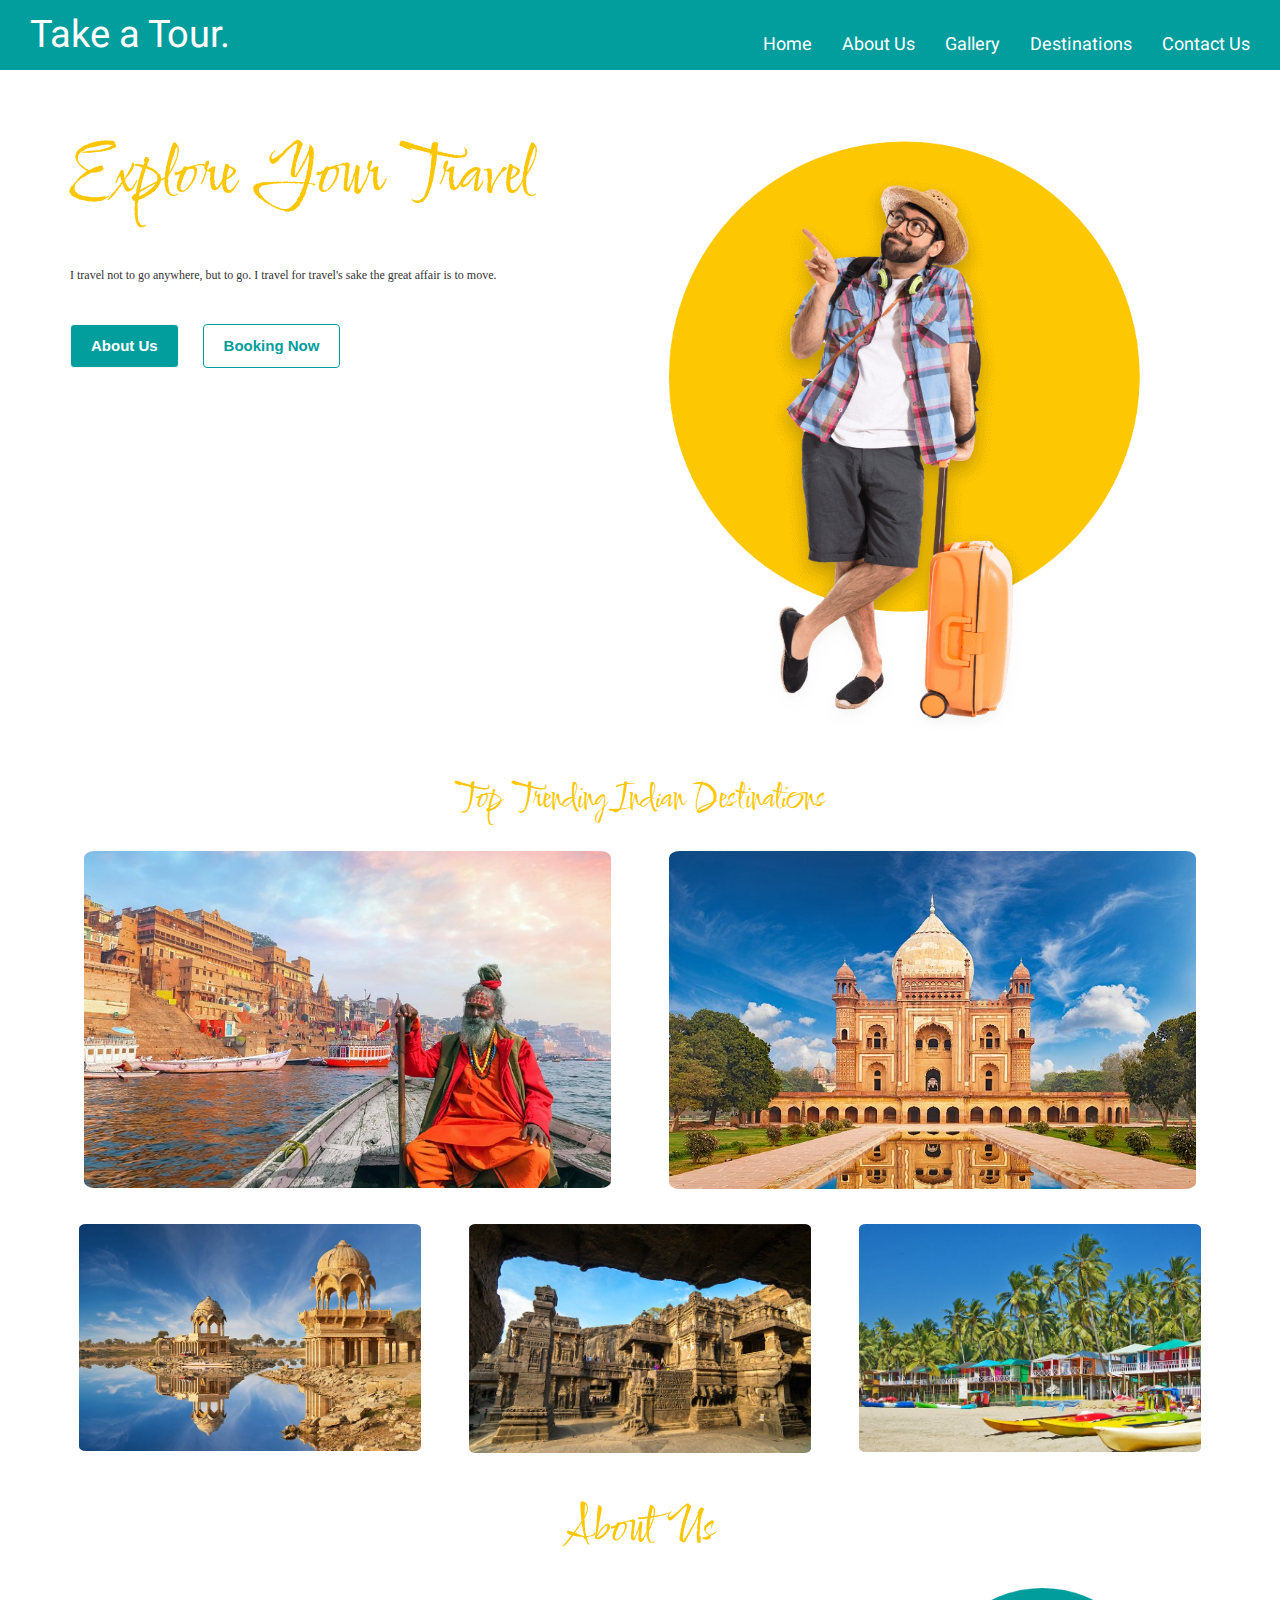
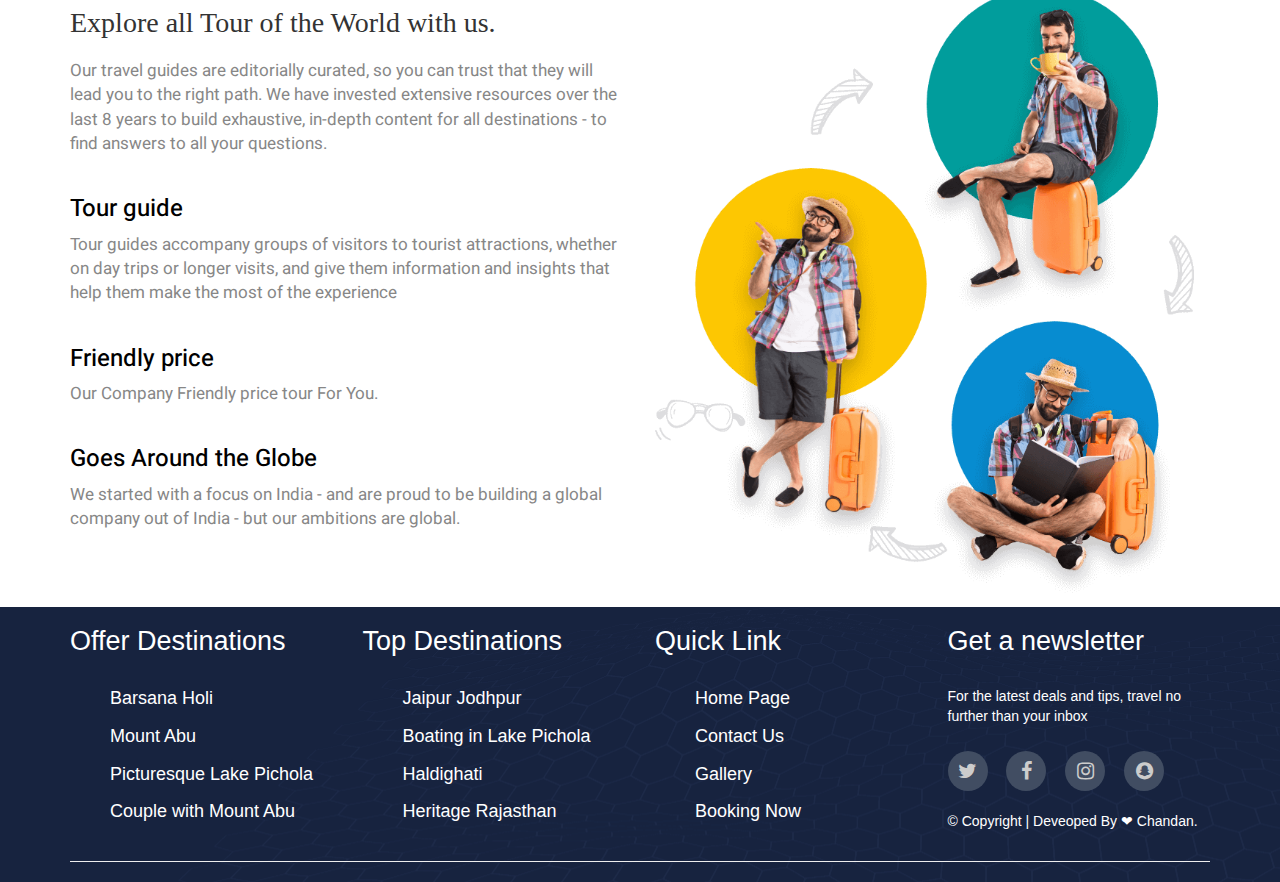
<file: index.html>
<!DOCTYPE html>
<html lang="en">
<head>
    <meta charset="UTF-8">
    <meta http-equiv="X-UA-Compatible" content="IE=edge">
    <meta name="viewport" content="width=device-width, initial-scale=1.0">
    <title> Take a Tour. </title>
    <link rel="icon" type="image/x-icon" href="img/icon.png">
    <link rel="stylesheet" href="css/style.css" rel="stylesheet">
    <link rel="stylesheet" href="css/bootstrap.min.css" rel="stylesheet">
    <link href="https://fonts.googleapis.com/css2?family=Abril+Fatface&family=Comforter+Brush&family=Heebo:wght@400;500;600;700&display=swap" rel="stylesheet">
    <link rel="stylesheet" href="https://cdnjs.cloudflare.com/ajax/libs/font-awesome/4.7.0/css/font-awesome.css">
</head>
<body>
<!-- navigation Start -->

    <div class="big-wrapper">
        <div class="container-fluid">
            
            <nav class="navbar navbar-default"  id="my-navigation">
                <div class="navbar-header">
                    <button type="button" class="navbar-toggle" data-toggle="collapse" data-target="#mynavbar">
                        <span class="icon-bar"></span>
                        <span class="icon-bar"></span>
                        <span class="icon-bar"></span>
                    </button>
                    <a href="index.html" class="navbar-brand logo"> Take a Tour. </a>
                </div>

                <div class="collapse navbar-collapse" id="mynavbar">
                    <ul class="nav navbar-nav navbar-right">
                        <li>  <a href="index.html"> Home </a> </li>
                        <li>  <a href="about us.html"> About Us </a> </li>
                        <li>  <a href="gallery.html"> Gallery </a> </li>
                        <li>  <a href="destination.html"> Destinations </a> </li>
                        <li>  <a href="Contact us.html"> Contact Us </a> </li>
                    </ul>
                </div>
            </nav>
        </div>        
    </div>
<!-- navigation End -->


<!-- Banner Start -->
<div class="container">
    <div class="row banner">
        <div class="col-lg-6 col-md-6 col-sm-6 col-xs-12 box1">  
            <h1 style="cursor: pointer;"> Explore Your Travel </h1> <br> <br>
            <p> I travel not to go anywhere, but to go. I travel for travel's sake the  great affair is to move. </p>
            <br> 
            <a href="#about-us" class="btn btn-primary my-button"> About Us </a>
            <a href="destination.html" class="btn btn-primary my-button1"> Booking Now </a>  <br> <br>
        </div>

        <div class="col-lg-6 col-md-6 col-sm-6 col-xs-12 box2"> 
            <img src="img/hero-banner.png" alt="">
        </div>
    </div>
</div>

<!-- Banner End -->

<!--  more img  Start -->

<div class="more-img text-center">
    <h1 style="cursor: pointer;">  Top Trending Indian Destinations  </h1>
        <div class="container">
            <div class="row">
                <div class="col-sm-6  col-xs-12">
                    <img src="img/004.jpg" alt="">
                </div>
                <div class="col-sm-6 col-xs-12">
                    <img src="img/001.jpg" alt="">
                </div>
            </div>

            <div class="row" style="margin-top: 15px;">
                <div class="col-sm-4 ">
                    <img src="img/002.jpg" alt="">
                </div>

                <div class="col-sm-4">
                    <img src="img/003.jpg" alt="">
                </div>

                <div class="col-sm-4">
                    <img src="img/005.jpg" alt="">
                </div>
            </div>
        </div>
</div>

<!--  more img  Ends -->


<!-- About Us Start -->

<div class="about-us"  id="about-us">
    <h1 class="about-us-h1">  About Us </h1>
    <div class="container">
        <div class="row">
            <div class="col-lg-6 col-md-6 col-sm-12  about-us-text ">
                <h1> Explore all Tour of the World with us. </h1>
                <p> Our travel guides are editorially curated, so you can trust that they will lead you to the right path. We have invested extensive resources over the last 8 years to build exhaustive, in-depth content for all destinations - to find answers to all your questions. </p>
                <br> 

                <h4> Tour guide </h4>
                <p> Tour guides accompany groups of visitors to tourist attractions, whether on day trips or longer visits, and give them information and insights that help them make the most of the experience </p>
                <br>

                <h4> Friendly price </h4>
                <p> Our Company Friendly price tour For You. </p>
                <br>

                <h4> Goes Around the Globe </h4>
                <p> We started with a focus on India - and are proud to be building a global company out of India - but our ambitions are global. </p>

            </div>
            <div class="col-lg-6 col-md-6 col-sm-12 about-img1">
                <img src="img/about-banner.png" alt="">
            </div>
        </div>
    </div>
</div>



<!--  Footer Start Here -->

<footer>
    <div class="footer">
        <div class="container">
        <div class="row">
            <div class="col-sm-3 section1">
                <h3> Offer Destinations </h3>
                <ul>
                    <li> <a href="destination/destination7.html">  Barsana Holi </a> </li>
                    <li> <a href="destination/destination8.html">  Mount Abu </a> </li>
                    <li> <a href="destination/destination5.html">  Picturesque Lake Pichola </a> </li>
                    <li> <a href="destination/destination2.html">  Couple with Mount Abu </a> </li>
                </ul>
            </div>
           
            <div class="col-sm-3 section1">
                <h3>  Top Destinations </h3>
                <ul>
                    <li> <a href="destination/destination1.html"> Jaipur Jodhpur  </a> </li>
                    <li> <a href="destination/destination4.html"> Boating in Lake Pichola  </a> </li>
                    <li> <a href="destination/destination3.html"> Haldighati  </a> </li>
                    <li> <a href="destination/destination6.html"> Heritage Rajasthan  </a> </li>
                </ul>
            </div>
           
            <div class="col-sm-3 section1">
                <h3> Quick Link </h3>
                <ul>
                    <li> <a href="index.html"> Home Page </a> </li>
                    <li> <a href="Contact us.html"> Contact Us </a> </li>
                    <li> <a href="gallery.html"> Gallery </a> </li>
                    <li> <a href="destination.html"> Booking Now </a> </li>
                </ul>
            </div>
           
            <div class="col-sm-3 section1">
                <h3> Get a newsletter </h3>
                <p> For the latest deals and tips, travel no further than your inbox </p>
                <div class="social-icons">
                    <span class="fa fa-twitter"></span>
                    <span class="fa fa-facebook"></span>
                    <a href="https://instagram.com/veteran.css?igshid=YmMyMTA2M2Y=">  <span class="fa fa-instagram"></span> </a>
                    <span class="fa fa-snapchat"></span>
                </div>

                <div class="copy-right">
                <p>  &copy; Copyright | Deveoped By &#10084 Chandan.  </p>
                </div>
            </div>
        </div>
        <hr>
    </div>
    </div>
</footer>




<!--  Js Start  -->

    <script src="https://ajax.googleapis.com/ajax/libs/jquery/1.12.4/jquery.min.js"></script>
    <script src="js/bootstrap.min.js"></script>
</body>
</html>
</file>
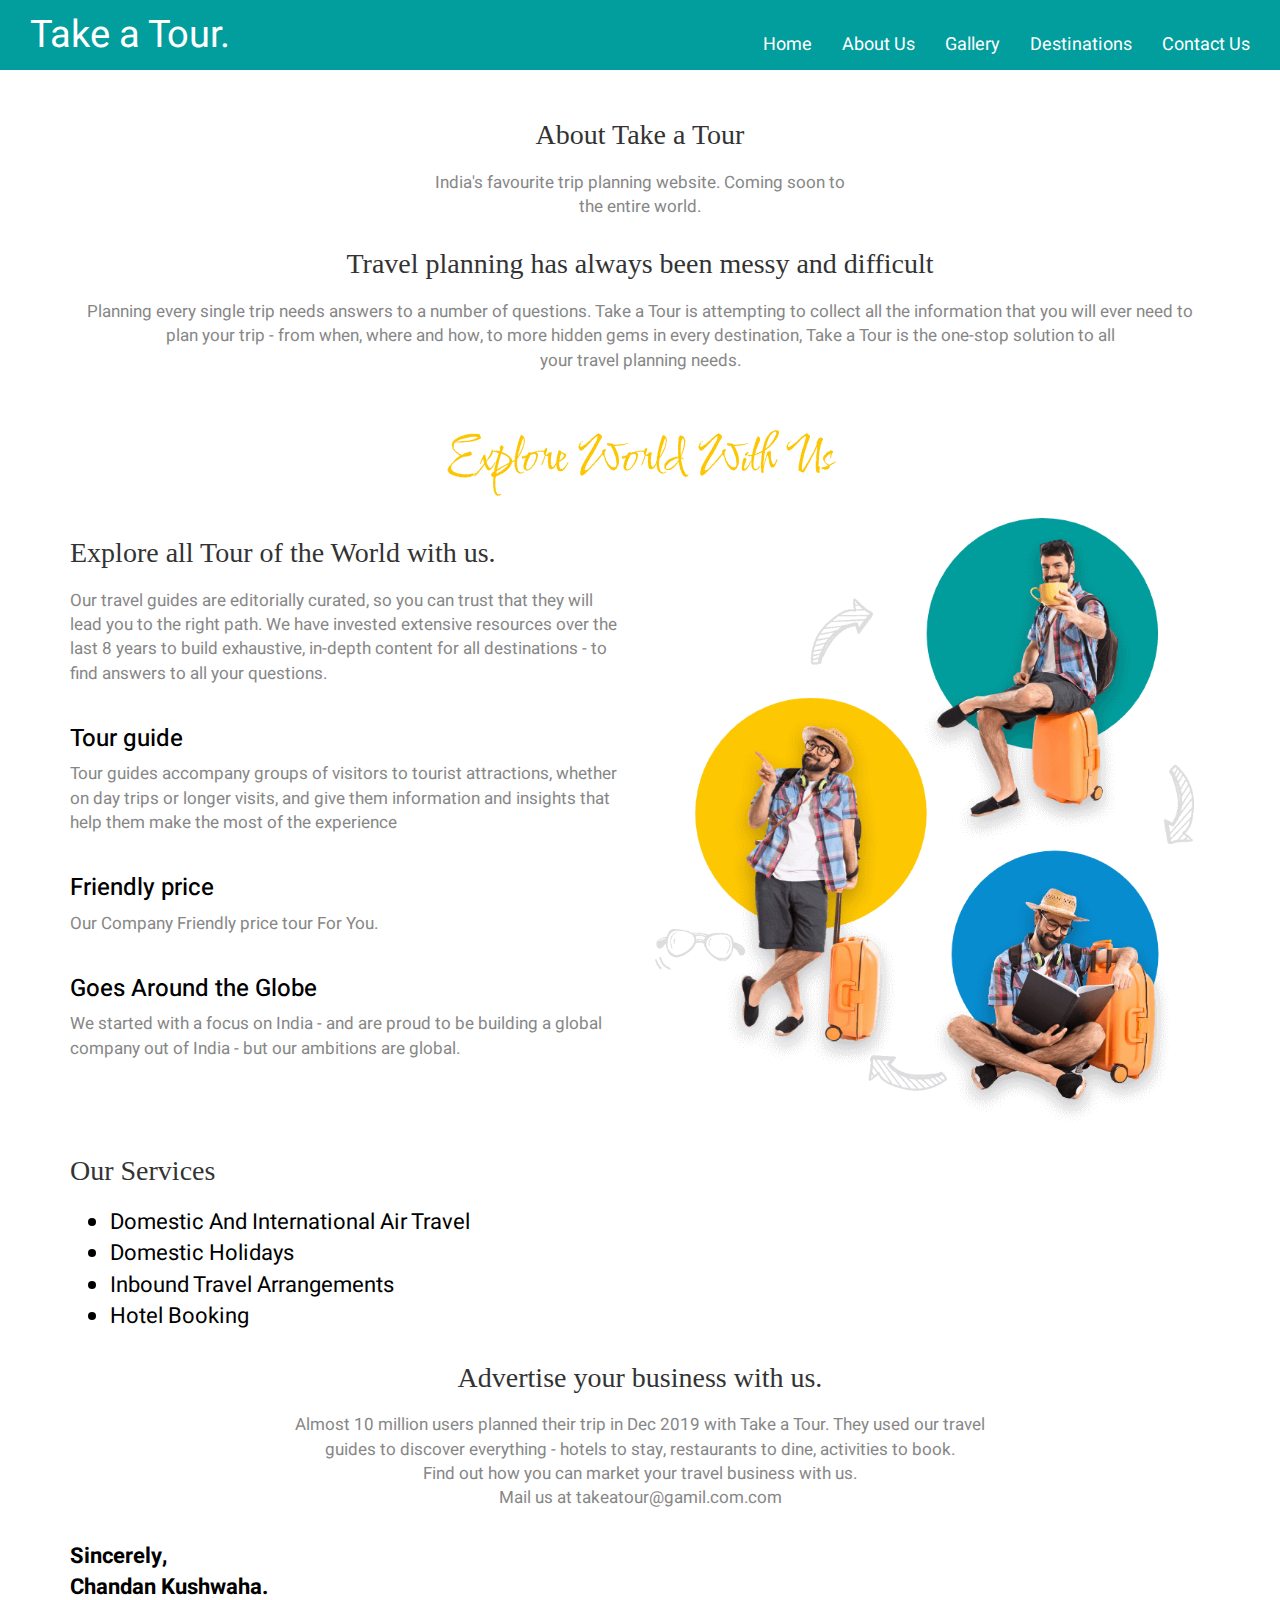
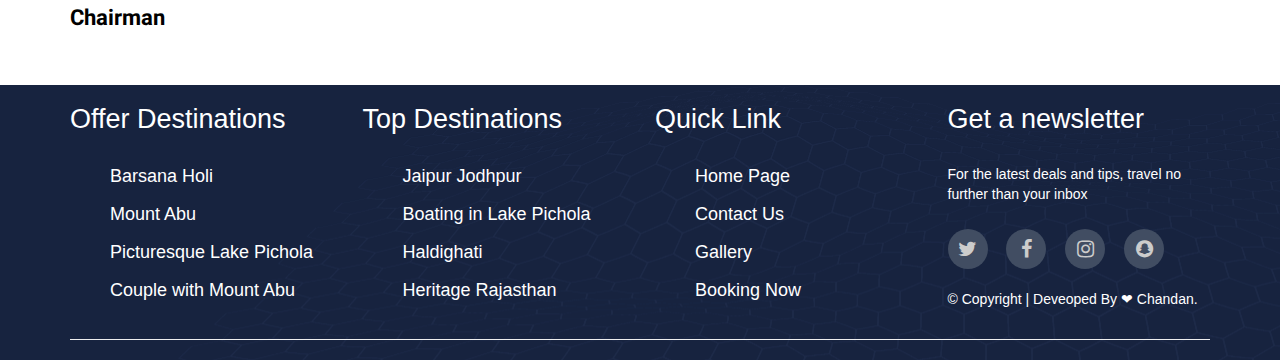
<file: about us.html>
<!DOCTYPE html>
<html lang="en">
<head>
    <meta charset="UTF-8">
    <meta http-equiv="X-UA-Compatible" content="IE=edge">
    <meta name="viewport" content="width=device-width, initial-scale=1.0">
    <title> Take a Tour </title>
    <link rel="icon" type="image/x-icon" href="img/icon.png">
    <link rel="stylesheet" href="css/style.css" rel="stylesheet">
    <link rel="stylesheet" href="css/bootstrap.min.css" rel="stylesheet">
    <link href="https://fonts.googleapis.com/css2?family=Abril+Fatface&family=Comforter+Brush&family=Heebo:wght@400;500;600;700&display=swap" rel="stylesheet">
    <link rel="stylesheet" href="https://cdnjs.cloudflare.com/ajax/libs/font-awesome/4.7.0/css/font-awesome.css">
</head>
<body>
<!-- navigation Start -->

    <div class="big-wrapper">
        <div class="container-fluid">
            
            <nav class="navbar navbar-default"  id="my-navigation">
                <div class="navbar-header">
                    <button type="button" class="navbar-toggle" data-toggle="collapse" data-target="#mynavbar">
                        <span class="icon-bar"></span>
                        <span class="icon-bar"></span>
                        <span class="icon-bar"></span>
                    </button>
                    <a href="index.html" class="navbar-brand logo"> Take a Tour.  </a>
                </div>

                <div class="collapse navbar-collapse" id="mynavbar">
                    <ul class="nav navbar-nav navbar-right">
                        <li>  <a href="index.html"> Home </a> </li>
                        <li>  <a href="about us.html"> About Us </a> </li>
                        <li>  <a href="gallery.html"> Gallery </a> </li>
                        <li>  <a href="destination.html"> Destinations </a> </li>
                        <li>  <a href="Contact us.html"> Contact Us </a> </li>
                    </ul>
                </div>
            </nav>
        </div>        
    </div>
<!-- navigation End -->


<!-- About Us Start -->

<div class="about-us"  id="about-us">
    
    <div class="container">
        <div class="row about-us-text">
            <h1 class="text-center"> About Take a Tour  </h1>
            <div class="col-lg-12">
                <p style="text-align: center;"> India's favourite trip planning website. Coming soon to <br> the entire world. </p>
            </div>
        </div>
    </div>

    <div class="container">
        <div class="row about-us-text">
            <h1 class="text-center"> Travel planning has always been messy and difficult </h1>
            <div class="col-lg-12">
                <p style="text-align: center;">
                    Planning every single trip needs answers to a number of questions. Take a Tour is attempting  to collect all the information that you will ever need to plan your trip - from when, where and how, to more hidden gems in every destination, Take a Tour is the one-stop solution to all <br> your travel planning needs.
                </p>
            </div>
        </div>
    </div>

 
    <div class="about-us"  id="about-us">
        <h1 class="about-us-h1"> Explore World With Us  </h1>
        <div class="container">
            <div class="row">
                <div class="col-lg-6 col-md-6 col-sm-12  about-us-text ">
                    <h1> Explore all Tour of the World with us. </h1>
                    <p> Our travel guides are editorially curated, so you can trust that they will lead you to the right path. We have invested extensive resources over the last 8 years to build exhaustive, in-depth content for all destinations - to find answers to all your questions. </p>
                    <br> 
    
                    <h4> Tour guide </h4>
                    <p> Tour guides accompany groups of visitors to tourist attractions, whether on day trips or longer visits, and give them information and insights that help them make the most of the experience </p>
                    <br>
    
                    <h4> Friendly price </h4>
                    <p> Our Company Friendly price tour For You. </p>
                    <br>
    
                    <h4> Goes Around the Globe </h4>
                    <p> We started with a focus on India - and are proud to be building a global company out of India - but our ambitions are global. </p>
    
                </div>
                <div class="col-lg-6 col-md-6 col-sm-12 about-img1">
                    <img src="img/about-banner.png" alt="">
                </div>
            </div>
        </div>
    </div>
     

    <div class="container">
        <div class="row  about-us-text">
            <div class="col-lg-12">
                <h1> Our Services </h1>
                <ul>
                    <li> Domestic And International Air Travel </li>
                    <li> Domestic Holidays </li>
                    <li> Inbound Travel Arrangements </li>
                    <li> Hotel Booking </li>
                </ul>
            </div>
        </div>
    </div>

    <div class="container">
        <div class="row">
            <div class="col-lg-12 about-us-text">
                <h1 class="text-center"> Advertise your business with us. </h1>
               <p style="text-align: center;">
                Almost 10 million users planned their trip in Dec 2019 with Take a Tour. They used our travel <br> guides to discover everything - hotels to stay, restaurants to dine, activities to book. <br>
                Find out how you can market your travel business with us. <br>
                Mail us at takeatour@gamil.com.com
               </p>
                <br> 
            </div>
        </div>
    </div>

    <div class="container">
        <div class="row">
            <div class="col-lg-12 Chairman">
                <p> Sincerely, <br>
                    Chandan Kushwaha.<br>
                    Chairman
                </p>
            </div>
        </div>
    </div>




</div>



<!--  Footer Start Here -->

<footer>
    <div class="footer">
        <div class="container">
        <div class="row">
            <div class="col-sm-3 section1">
                <h3> Offer Destinations </h3>
                <ul>
                    <li> <a href="destination/destination7.html">  Barsana Holi </a> </li>
                    <li> <a href="destination/destination8.html">  Mount Abu </a> </li>
                    <li> <a href="destination/destination5.html">  Picturesque Lake Pichola </a> </li>
                    <li> <a href="destination/destination2.html">  Couple with Mount Abu </a> </li>
                </ul>
            </div>
           
            <div class="col-sm-3 section1">
                <h3>  Top Destinations </h3>
                <ul>
                    <li> <a href="destination/destination1.html"> Jaipur Jodhpur  </a> </li>
                    <li> <a href="destination/destination4.html"> Boating in Lake Pichola  </a> </li>
                    <li> <a href="destination/destination3.html"> Haldighati  </a> </li>
                    <li> <a href="destination/destination6.html"> Heritage Rajasthan  </a> </li>
                </ul>
            </div>
           
            <div class="col-sm-3 section1">
                <h3> Quick Link </h3>
                <ul>
                    <li> <a href="index.html"> Home Page </a> </li>
                    <li> <a href="Contact us.html"> Contact Us </a> </li>
                    <li> <a href="gallery.html"> Gallery </a> </li>
                    <li> <a href="destination.html"> Booking Now </a> </li>
                </ul>
            </div>
           
            <div class="col-sm-3 section1">
                <h3> Get a newsletter </h3>
                <p> For the latest deals and tips, travel no further than your inbox </p>
                <div class="social-icons">
                    <span class="fa fa-twitter"></span>
                    <span class="fa fa-facebook"></span>
                    <span class="fa fa-instagram"></span>
                    <span class="fa fa-snapchat"></span>
                </div>

                <div class="copy-right">
                <p>  &copy; Copyright | Deveoped By &#10084 Chandan.  </p>
                </div>
            </div>
        </div>
        <hr>
    </div>
    </div>
</footer>




<!--  Js Start  -->

    <script src="https://ajax.googleapis.com/ajax/libs/jquery/1.12.4/jquery.min.js"></script>
    
    <script src="js/bootstrap.min.js"></script>
</body>
</html>
</file>
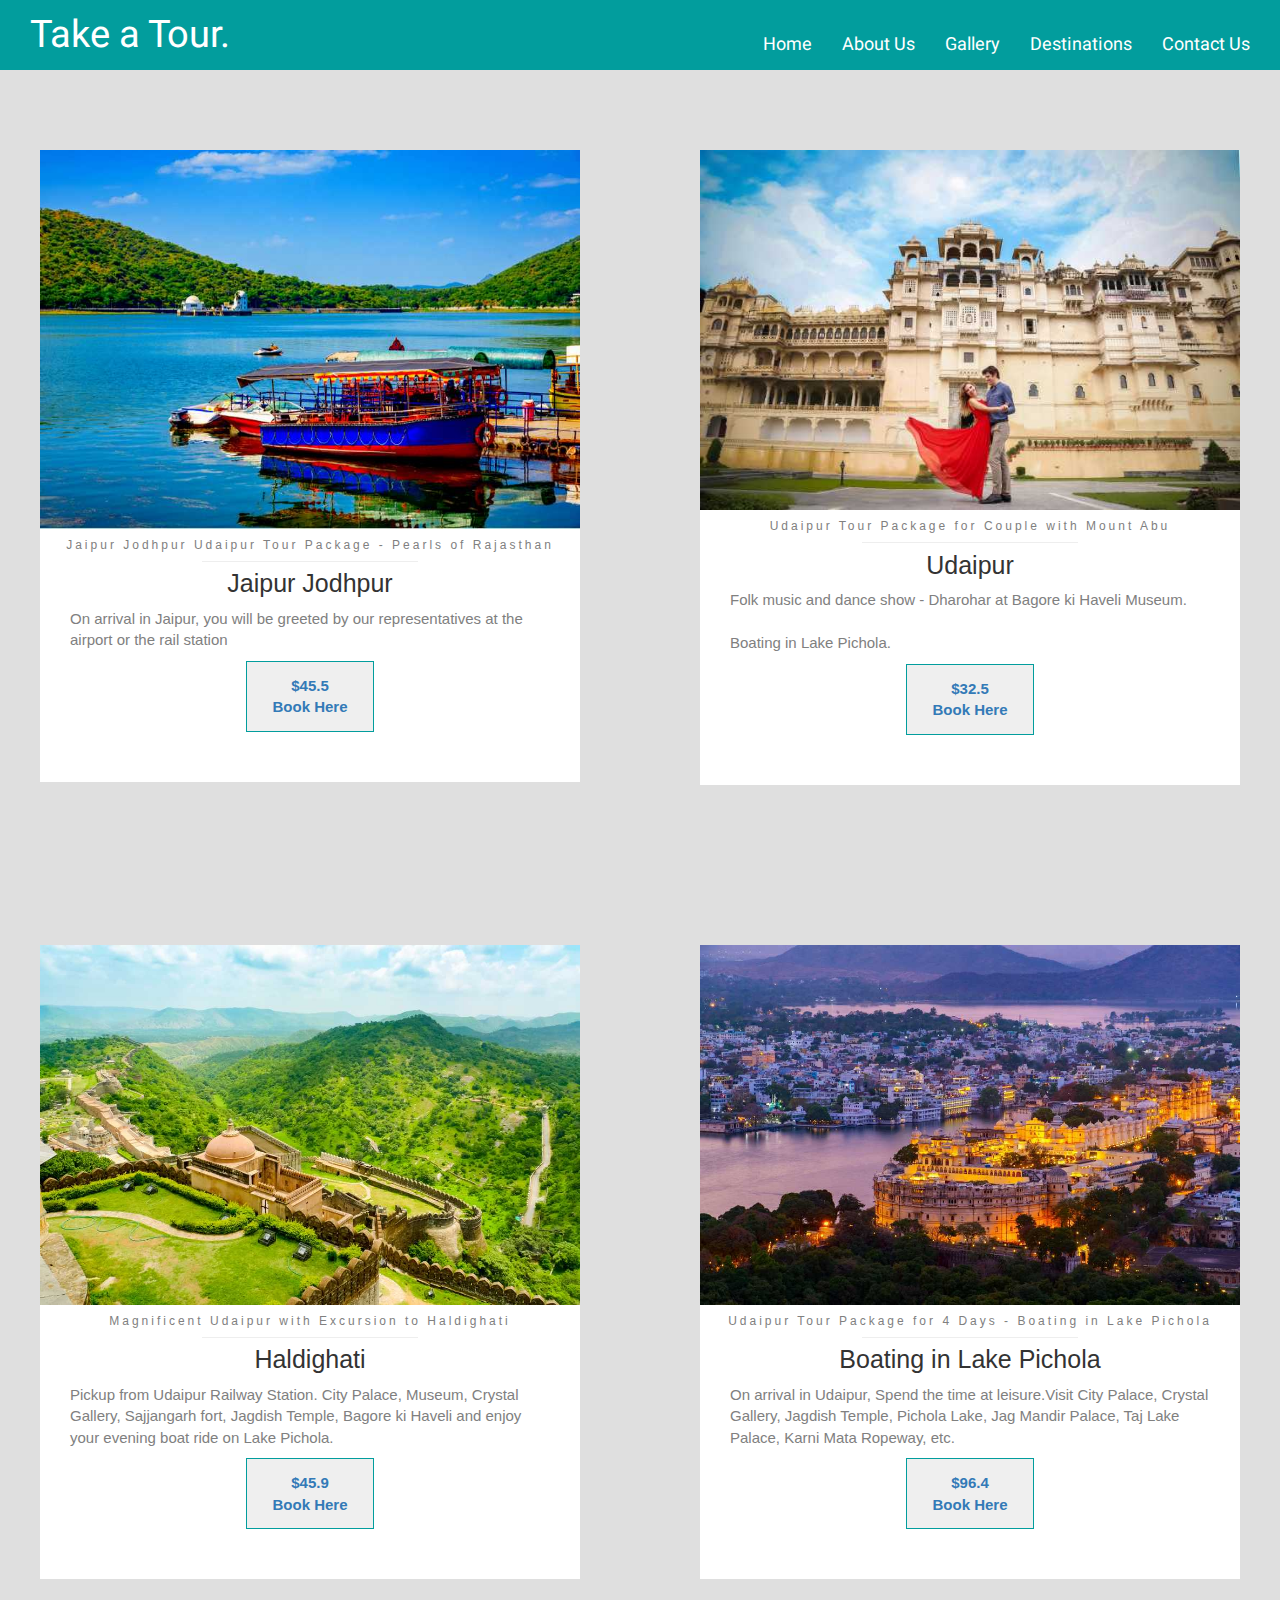
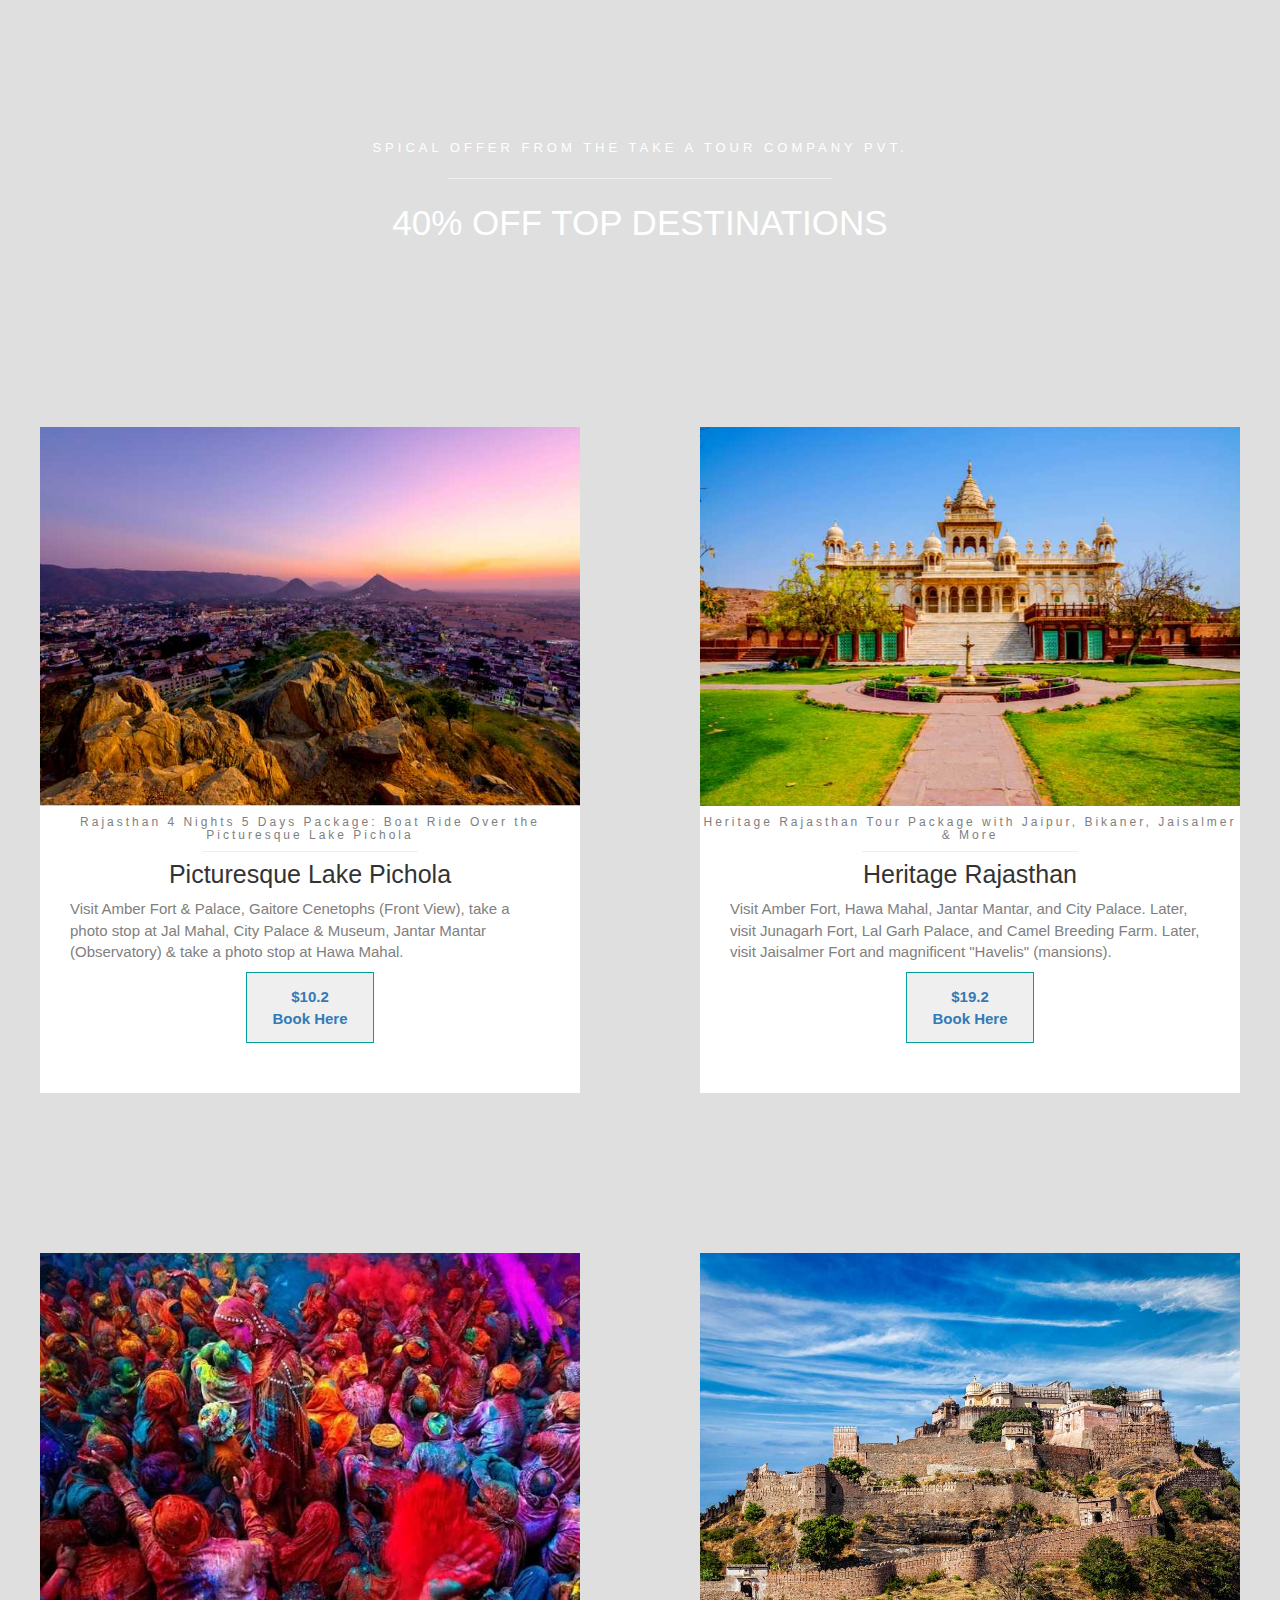
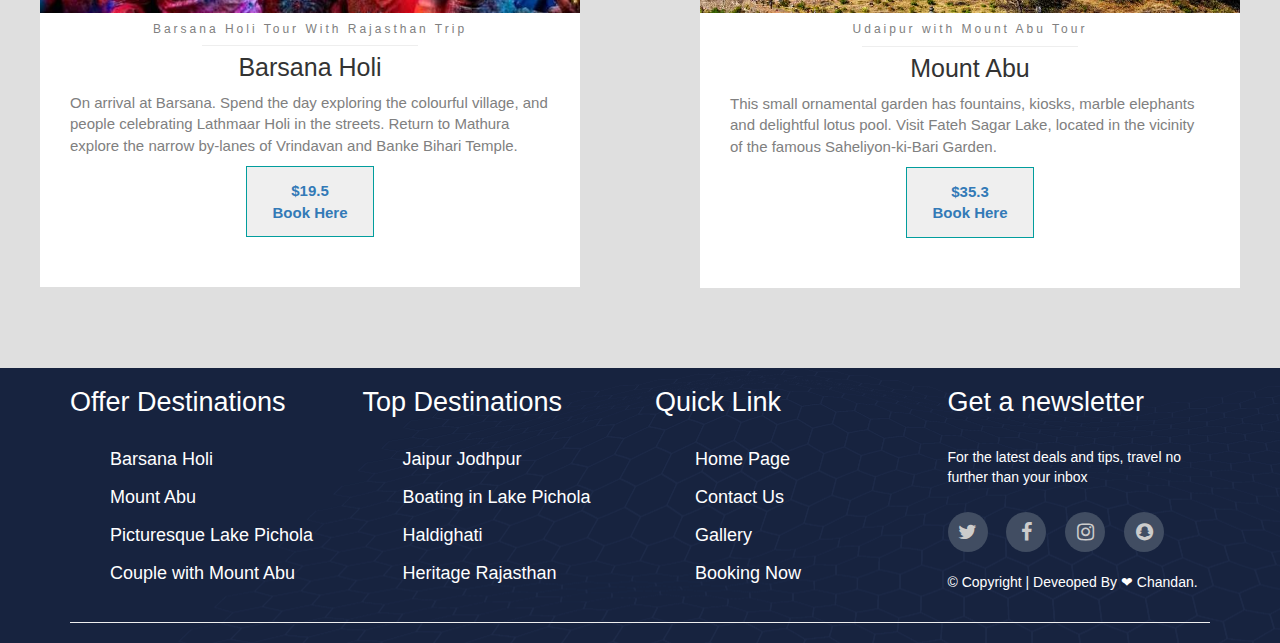
<file: destination.html>
<!DOCTYPE html>
<html lang="en">
<head>
    <meta charset="UTF-8">
    <meta http-equiv="X-UA-Compatible" content="IE=edge">
    <meta name="viewport" content="width=device-width, initial-scale=1.0">
    <title> Take a Tour </title>
    <link rel="icon" type="image/x-icon" href="img/icon.png">
    <link rel="stylesheet" href="css/style.css" rel="stylesheet">
    <link rel="stylesheet" href="css/bootstrap.min.css" rel="stylesheet">
    <link href="https://fonts.googleapis.com/css2?family=Abril+Fatface&family=Comforter+Brush&family=Heebo:wght@400;500;600;700&display=swap" rel="stylesheet">
    <link rel="stylesheet" href="https://cdnjs.cloudflare.com/ajax/libs/font-awesome/4.7.0/css/font-awesome.css">
</head>
<body>
<!-- navigation Start -->

    <div class="big-wrapper">
        <div class="container-fluid">
            
            <nav class="navbar navbar-default"  id="my-navigation">
                <div class="navbar-header">
                    <button type="button" class="navbar-toggle" data-toggle="collapse" data-target="#mynavbar">
                        <span class="icon-bar"></span>
                        <span class="icon-bar"></span>
                        <span class="icon-bar"></span>
                    </button>
                    <a href="index.html" class="navbar-brand logo"> Take a Tour.  </a>
                </div>

                <div class="collapse navbar-collapse" id="mynavbar">
                    <ul class="nav navbar-nav navbar-right">
                        <li>  <a href="index.html"> Home </a> </li>
                        <li>  <a href="about us.html"> About Us </a> </li>
                        <li>  <a href="gallery.html"> Gallery </a> </li>
                        <li>  <a href="destination.html"> Destinations </a> </li>
                        <li>  <a href="Contact us.html"> Contact Us </a> </li>
                    </ul>
                </div>
            </nav>
        </div>        
    </div>


<!-- Destination Strat Here -->

<!-- Two section -->

<div class="full-wrapper two-section"> 
    <div class="fixed-width clearfix">
        <div class="left">
            <img src="img/D1.jpg" alt="">
            <h6> Jaipur Jodhpur Udaipur Tour Package - Pearls of Rajasthan </h6>
            <hr>
            <h3> Jaipur Jodhpur </h3>
            <p class="align-left"> On arrival in Jaipur, you will be greeted by our representatives at the airport or the rail station </p>
            <a href="destination/destination1.html"> <button class="my-button"> $45.5 <br> Book Here  </button> </a> 
        </div>
        

        <div class="right">
            <img src="img/D2.jpg" alt="">
            <h6> Udaipur Tour Package for Couple with Mount Abu </h6>
            <hr>
            <h3> Udaipur </h3>
            <p class="align-left"> Folk music and dance show - Dharohar at Bagore ki Haveli Museum. <br> <br> Boating in Lake Pichola.   </p>
            <a href="destination/destination2.html"> <button class="my-button"> $32.5 <br> Book Here </button> </a> 
        </div>
    </div>
</div>

<div class="full-wrapper two-section"> 
    <div class="fixed-width clearfix">
        <div class="left">
            <img src="img/D3.jpg" alt="">
            <h6> Magnificent Udaipur with Excursion to Haldighati </h6>
            <hr>
            <h3> Haldighati</h3>
            <p class="align-left"> Pickup from Udaipur Railway Station.  City Palace, Museum, Crystal Gallery, Sajjangarh fort, Jagdish Temple, Bagore ki Haveli and enjoy your evening boat ride on Lake Pichola. </p>
            <a href="destination/destination3.html"> <button class="my-button"> $45.9 <br> Book Here </button> </a> 
        </div>
        

        <div class="right">
            <img src="img/D4.jpg" alt="">
            <h6> Udaipur Tour Package for 4 Days - Boating in Lake Pichola </h6>
            <hr>
            <h3> Boating in Lake Pichola </h3>
            <p class="align-left"> On arrival in Udaipur, Spend the time at leisure.Visit City Palace, Crystal Gallery, Jagdish Temple, Pichola Lake, Jag Mandir Palace, Taj Lake Palace, Karni Mata Ropeway, etc. </p>
            <a href="destination/destination4.html"> <button class="my-button"> $96.4 <br> Book Here </button> </a> 

        </div>
    </div>
</div>

 <!-- Full Quote -->

 <div class="full-wrapper full-quote">
    <p> SPICAL OFFER FROM THE TAKE A TOUR COMPANY PVT.</p>
    <hr>
    <h5> 40% OFF TOP DESTINATIONS </h5>
</div>

<div class="full-wrapper two-section"> 
    <div class="fixed-width clearfix">
        <div class="left">
            <img src="img/D5.jpg" alt="">
            <h6> Rajasthan 4 Nights 5 Days Package: Boat Ride Over the Picturesque Lake Pichola </h6>
            <hr>
            <h3> Picturesque Lake Pichola </h3>
            <p class="align-left"> Visit Amber Fort & Palace, Gaitore Cenetophs (Front View), take a photo stop at Jal Mahal, City Palace & Museum, Jantar Mantar (Observatory) & take a photo stop at Hawa Mahal. </p>
            <a href="destination/destination5.html"> <button class="my-button">  $10.2<br> Book Here </button> </a> 

        </div>
        

        <div class="right">
            <img src="img/D6.jpg" alt="">
            <h6> Heritage Rajasthan Tour Package with Jaipur, Bikaner, Jaisalmer & More </h6>
            <hr>
            <h3> Heritage Rajasthan </h3>
            <p class="align-left"> Visit Amber Fort, Hawa Mahal, Jantar Mantar, and City Palace. Later, visit Junagarh Fort, Lal Garh Palace, and Camel Breeding Farm. Later, visit Jaisalmer Fort and magnificent "Havelis" (mansions). </p>
            <a href="destination/destination6.html"> <button class="my-button"> $19.2 <br> Book Here </button> </a> 

        </div>
    </div>
</div>

<div class="full-wrapper two-section"> 
    <div class="fixed-width clearfix">
        <div class="left">
            <img src="img/D7.jpg" alt="">
            <h6> Barsana Holi Tour With Rajasthan Trip </h6>
            <hr>
            <h3> Barsana Holi </h3>
            <p class="align-left"> On arrival at Barsana.
                Spend the day exploring the colourful village, and people celebrating Lathmaar Holi in the streets.
                Return to Mathura explore the narrow by-lanes of Vrindavan and Banke Bihari Temple. </p>
            <a href="destination/destination7.html"> <button class="my-button"> $19.5 <br> Book Here </button> </a> 

        </div>
        

        <div class="right">
            <img src="img/D8.jpg" alt="">
            <h6> Udaipur with Mount Abu Tour  </h6>
            <hr>
            <h3> Mount Abu </h3>
            <p class="align-left"> This small ornamental garden has fountains, kiosks, marble elephants and delightful lotus pool. Visit Fateh Sagar Lake, located in the vicinity of the famous Saheliyon-ki-Bari Garden. </p>
            <a href="destination/destination8.html"> <button class="my-button"> $35.3<br> Book Here </button> </a> 

        </div>
    </div>
</div>


<!--  Footer Start Here -->

<footer>
    <div class="footer">
        <div class="container">
        <div class="row">
            <div class="col-sm-3 section1">
                <h3> Offer Destinations </h3>
                <ul>
                    <li> <a href="destination/destination7.html">  Barsana Holi </a> </li>
                    <li> <a href="destination/destination8.html">  Mount Abu </a> </li>
                    <li> <a href="destination/destination5.html">  Picturesque Lake Pichola </a> </li>
                    <li> <a href="destination/destination2.html">  Couple with Mount Abu </a> </li>
                </ul>
            </div>
           
            <div class="col-sm-3 section1">
                <h3>  Top Destinations </h3>
                <ul>
                    <li> <a href="destination/destination1.html"> Jaipur Jodhpur  </a> </li>
                    <li> <a href="destination/destination4.html"> Boating in Lake Pichola  </a> </li>
                    <li> <a href="destination/destination3.html"> Haldighati  </a> </li>
                    <li> <a href="destination/destination6.html"> Heritage Rajasthan  </a> </li>
                </ul>
            </div>
           
            <div class="col-sm-3 section1">
                <h3> Quick Link </h3>
                <ul>
                    <li> <a href="index.html"> Home Page </a> </li>
                    <li> <a href="Contact us.html"> Contact Us </a> </li>
                    <li> <a href="gallery.html"> Gallery </a> </li>
                    <li> <a href="destination.html"> Booking Now </a> </li>
                </ul>
            </div>
           
            <div class="col-sm-3 section1">
                <h3> Get a newsletter </h3>
                <p> For the latest deals and tips, travel no further than your inbox </p>
                <div class="social-icons">
                    <span class="fa fa-twitter"></span>
                    <span class="fa fa-facebook"></span>
                    <span class="fa fa-instagram"></span>
                    <span class="fa fa-snapchat"></span>
                </div>

                <div class="copy-right">
                <p>  &copy; Copyright | Deveoped By &#10084 Chandan.  </p>
                </div>
            </div>
        </div>
        <hr>
    </div>
    </div>
</footer>



<!--  Js Start  -->

    <script src="https://ajax.googleapis.com/ajax/libs/jquery/1.12.4/jquery.min.js"></script>
    
    <script src="js/bootstrap.min.js"></script>
</body>
</html>
</file>
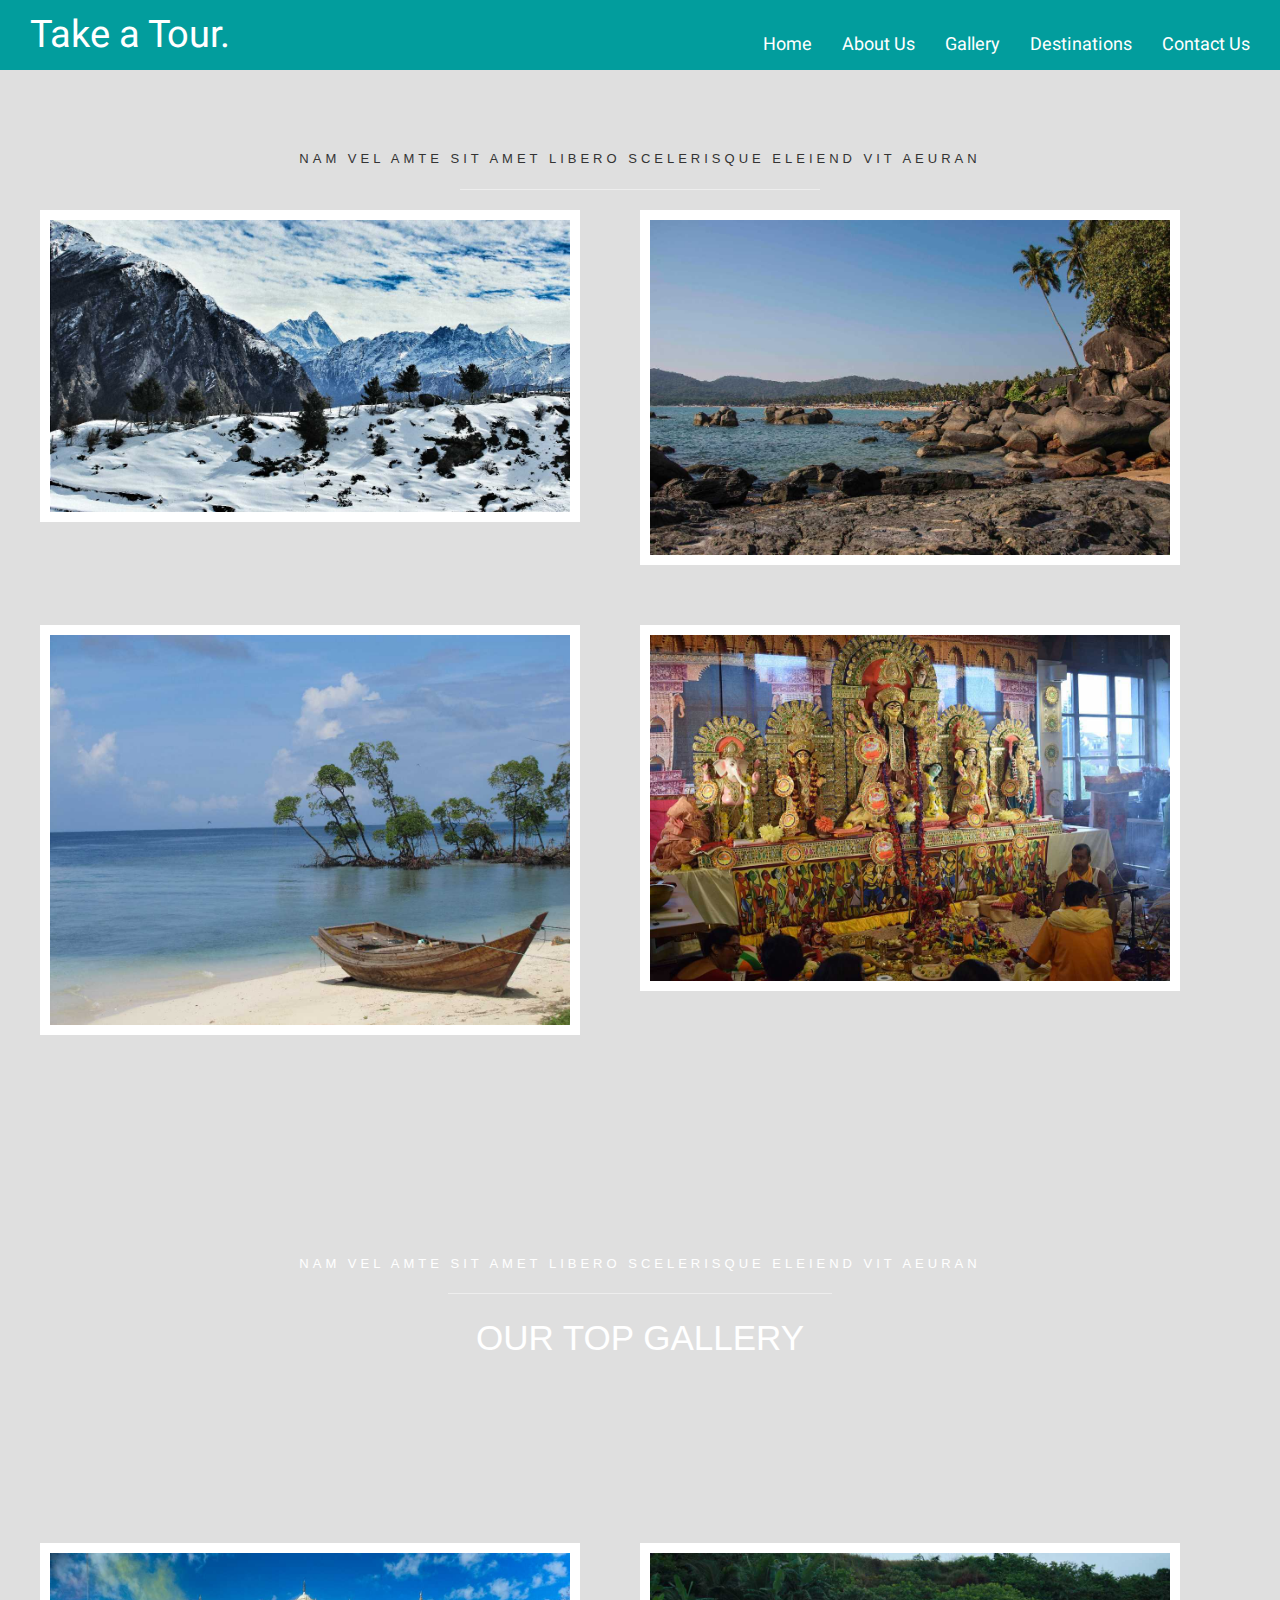
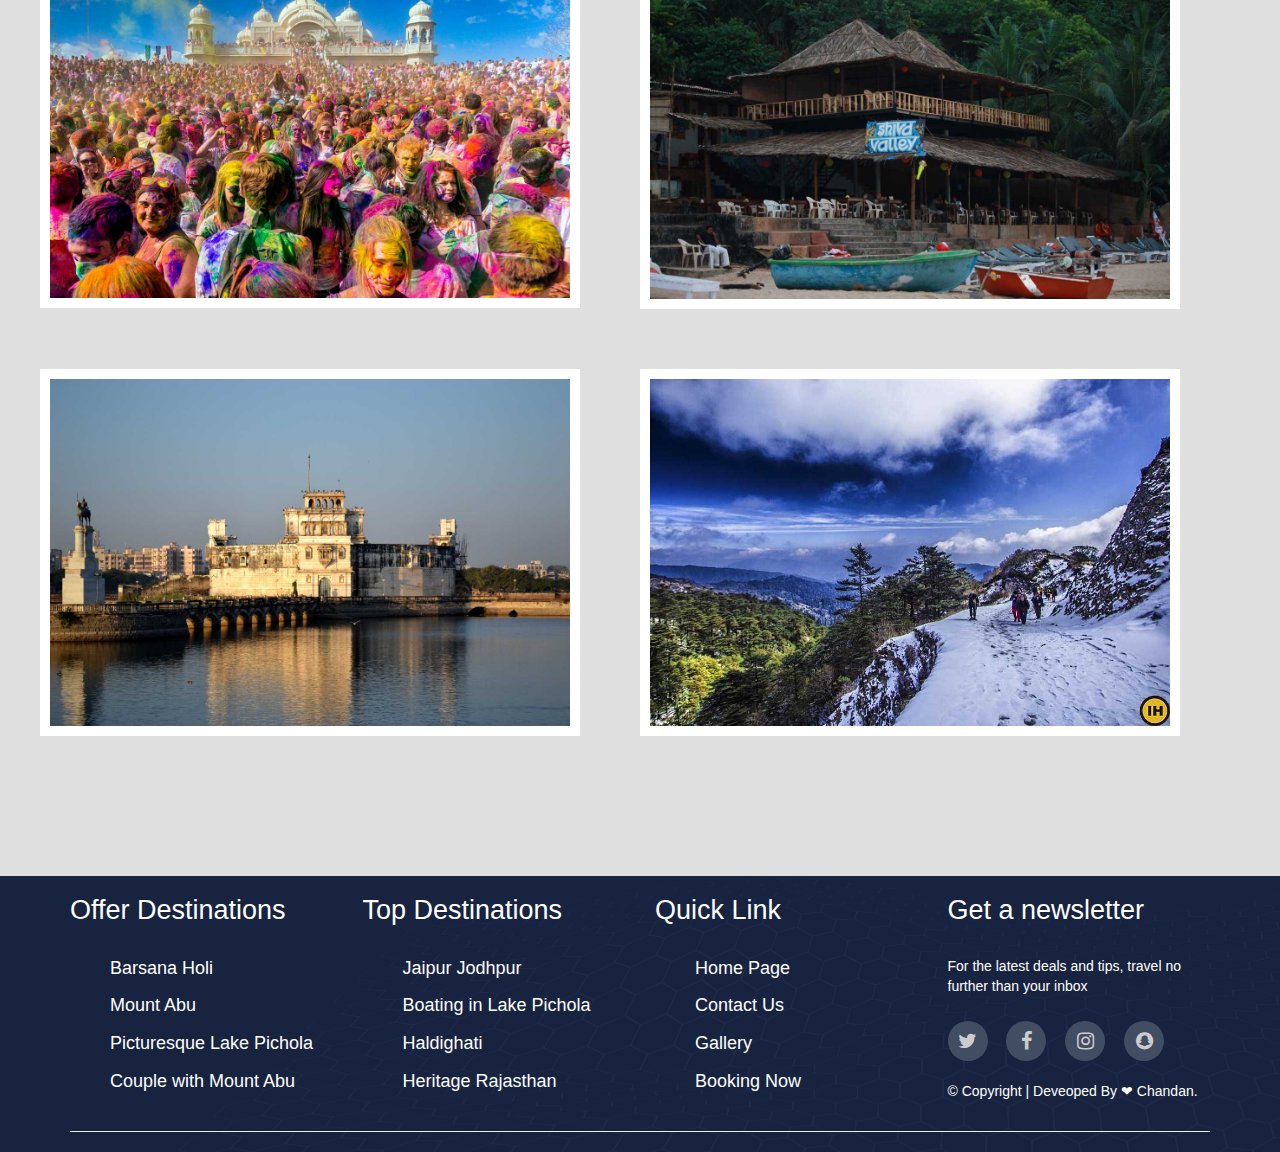
<file: gallery.html>
<!DOCTYPE html>
<html lang="en">
<head>
    <meta charset="UTF-8">
    <meta http-equiv="X-UA-Compatible" content="IE=edge">
    <meta name="viewport" content="width=device-width, initial-scale=1.0">
    <title> Take a Tour </title>
    <link rel="icon" type="image/x-icon" href="img/icon.png">
    <link rel="stylesheet" href="css/style.css" rel="stylesheet">
    <link rel="stylesheet" href="css/bootstrap.min.css" rel="stylesheet">
    <link href="https://fonts.googleapis.com/css2?family=Abril+Fatface&family=Comforter+Brush&family=Heebo:wght@400;500;600;700&display=swap" rel="stylesheet">
    <link rel="stylesheet" href="https://cdnjs.cloudflare.com/ajax/libs/font-awesome/4.7.0/css/font-awesome.css">
</head>
<body>
<!-- navigation Start -->

    <div class="big-wrapper">
        <div class="container-fluid">
            
            <nav class="navbar navbar-default"  id="my-navigation">
                <div class="navbar-header">
                    <button type="button" class="navbar-toggle" data-toggle="collapse" data-target="#mynavbar">
                        <span class="icon-bar"></span>
                        <span class="icon-bar"></span>
                        <span class="icon-bar"></span>
                    </button>
                    <a href="index.html" class="navbar-brand logo"> Take a Tour.  </a>
                </div>

                <div class="collapse navbar-collapse" id="mynavbar">
                    <ul class="nav navbar-nav navbar-right">
                        <li>  <a href="index.html"> Home </a> </li>
                        <li>  <a href="about us.html"> About Us </a> </li>
                        <li>  <a href="gallery.html"> Gallery </a> </li>
                        <li>  <a href="destination.html"> Destinations </a> </li>
                        <li>  <a href="Contact us.html"> Contact Us </a> </li>
                    </ul>
                </div>
            </nav>
        </div>        
    </div>
<!-- navigation End -->


<!-- gallery start here -->

<!-- four img section -->

<div class="full-wrapper four-images clearfix"> 
    <div class="fixed-width">
        <p> NAM VEL AMTE SIT AMET LIBERO SCELERISQUE ELEIEND VIT AEURAN </p>
        <hr>
       

    <div class="four-images">
        <img src="img/G1.jpg" alt="">
        <img src="img/G2.jpg" alt="" class="left">
        <img src="img/G3.jpg" alt="">
        <img src="img/G4.jpg" alt="" class="left"> 
     </div>
 </div>
</div>


 <!-- Full Quote -->

 <div class="full-wrapper full-quote">
    <p> NAM VEL AMTE SIT AMET LIBERO SCELERISQUE ELEIEND VIT AEURAN </p>
    <hr>
    <h5> OUR TOP GALLERY  </h5>
</div>

<!-- four img section -->

<div class="full-wrapper four-images clearfix"> 
    <div class="fixed-width">
        

    <div class="four-images">
        <img src="img/G5.jpg" alt="">
        <img src="img/G6.jpg" alt="" class="left">
        <img src="img/G7.jpg" alt="">
        <img src="img/G8.jpg" alt="" class="left"> 
     </div>
 </div>
</div>



<!--  Footer Start Here -->

<footer>
    <div class="footer">
        <div class="container">
        <div class="row">
            <div class="col-sm-3 section1">
                <h3> Offer Destinations </h3>
                <ul>
                    <li> <a href="destination/destination7.html">  Barsana Holi </a> </li>
                    <li> <a href="destination/destination8.html">  Mount Abu </a> </li>
                    <li> <a href="destination/destination5.html">  Picturesque Lake Pichola </a> </li>
                    <li> <a href="destination/destination2.html">  Couple with Mount Abu </a> </li>
                </ul>
            </div>
           
            <div class="col-sm-3 section1">
                <h3>  Top Destinations </h3>
                <ul>
                    <li> <a href="destination/destination1.html"> Jaipur Jodhpur  </a> </li>
                    <li> <a href="destination/destination4.html"> Boating in Lake Pichola  </a> </li>
                    <li> <a href="destination/destination3.html"> Haldighati  </a> </li>
                    <li> <a href="destination/destination6.html"> Heritage Rajasthan  </a> </li>
                </ul>
            </div>
           
            <div class="col-sm-3 section1">
                <h3> Quick Link </h3>
                <ul>
                    <li> <a href="index.html"> Home Page </a> </li>
                    <li> <a href="Contact us.html"> Contact Us </a> </li>
                    <li> <a href="gallery.html"> Gallery </a> </li>
                    <li> <a href="destination.html"> Booking Now </a> </li>
                </ul>
            </div>
           
            <div class="col-sm-3 section1">
                <h3> Get a newsletter </h3>
                <p> For the latest deals and tips, travel no further than your inbox </p>
                <div class="social-icons">
                    <span class="fa fa-twitter"></span>
                    <span class="fa fa-facebook"></span>
                    <span class="fa fa-instagram"></span>
                    <span class="fa fa-snapchat"></span>
                </div>

                <div class="copy-right">
                <p>  &copy; Copyright | Deveoped By &#10084 Chandan.  </p>
                </div>
            </div>
        </div>
        <hr>
    </div>
    </div>
</footer>




<!--  Js Start  -->

    <script src="https://ajax.googleapis.com/ajax/libs/jquery/1.12.4/jquery.min.js"></script>
    
    <script src="js/bootstrap.min.js"></script>
</body>
</html>
</file>
<file: css/style.css>
body{
    margin: 0;
    padding: 0;
}
 
/* Big Wrapper Start */

.big-wrapper{
    width: 100%;
    background-color: #029D9D;
}

#my-navigation{
    position: relative;
    top: 20px;
    color: #fff;
    background: none;
    border: 0;
}


#my-navigation a{
    color: #fff;
    font-size: 18px;
    font-family: heebo,sans-serif;
    padding-bottom: 10px;
}

#my-navigation a:hover{
    text-decoration: underline;
}


#my-navigation a.logo{
   font-size: 38px;
   position: relative;
   bottom: 10px;
   font-family: heebo,sans-serif;
   text-decoration: none;
}

#my-navigation .navbar-toggle .icon-bar{
    background-color: #fff;
    border-color: #fff;
}

/* Big Wrapper End */



/* Banner Strat Here */
 
.banner{
    padding-top: 50px;

}


.banner .box1 h1{
    font-size: 70px;
    font-family: comforter Brush, cursive;
    color: #fCC603;
 }

 .banner .box1 p{
    font-size: 15px;
    font-family: comforter,cursive;

 }

.banner .box2 img{
   width: 90%;
   margin-top: 20px;
}

.banner .box1 .my-button{
    background-color: #029D9D;
    padding: 10px 20px;
    font-size: 15px;
    font-weight: bold;
    border: solid 1px #f4f8f8;
}

.banner .box1 .my-button1{
    background-color: #fff;
    color: #029D9D;
    margin-left: 20px;
    padding: 10px 20px;
    font-size: 15px;
    font-weight: bold;
    border: 1px solid #029D9D;

}

.banner .box1 .my-button:hover{
    background-color: #fff;
    color:#029D9D;
    border: solid 1px #029D9D;
}

.banner .box1 .my-button1:hover{
    background-color: #fff;
    color:red;
    border: solid 1px #029D9D;
}

.banner .box1 .my-button2{
    background-color: #029D9D;
    font-size: 15px;
    font-weight: bold;
    border: solid 1px #f4f8f8;
}

.banner .box1 p {
    font-size: 12px;
    margin-bottom: 20px;
}

.banner .box1 .my-button2:hover{
    background-color: #fff;
    color: #029D9D;
    border: 1px solid #029D9D;
}
/* Banner End Here */


/* More Img Strat Here */

.more-img{
    width: 100%;
    margin-top: 50px;
}

.more-img h1{
    font-family: comforter Brush, cursive;
    color: #fCC603;
    font-weight: 300;
}

.more-img img{
    width: 95%;
    margin-top: 20px;
    border-radius: 2%;
}

.more-img img:hover{
    transform: scale(1.05);
    z-index: 2;
    box-shadow: 0 8px 8px gray;
}


/* About Us Strat Here */

.about-us{
    width: 100%;
    margin-top: 30px;
}

.about-us .about-us-h1 {
    font-family: comforter Brush, cursive;
    color: #fCC603;
    font-weight: 300;
    font-size: 50px;
    margin-top: 50px;
    margin-bottom: 30px;
    text-align: center;
    cursor: pointer;
}

.about-us .about-us-text h1{
    font-family: Georgia, 'Times New Roman', Times, serif;
    margin-bottom: 20px;
    font-size: 28px;
    cursor: pointer;

}

.about-us .about-us-text p{
    font-family: heebo,sans-serif;
    font-size: 17px;
    color: #878787;
}

.about-us .about-us-text h4{
    font-family: heebo,sans-serif;
    font-size: 24px;
    color: #000;
    cursor: pointer;
}

.about-us .about-img1 img{
    width: 100%;
}



/*  ***************************************************  Footer Start Here ********************************************* */ 

.footer{
    background-image: url(../img/footer-bg.png);
    width: 100%;
    background-color: #17233f;
}


.footer .section1{
    color: #fff;
}

.section1 h3{
    margin-bottom: 30px;
    position: relative;
    font-size: 27px;
    cursor: pointer;
}

.section1 ul li{
    list-style: none;
    margin-bottom: 12px;
}

.section1 ul li a{
    text-decoration: none;
    color: #fff;
    font-size: 18px;
    
}

.section1 ul li a:hover{
    text-decoration: underline;
}

.social-icons .fa{
    width: 40px;
    height: 40px;
    border-radius: 30px;
    text-align: center;
    line-height: 40px;
    font-size: 20px;
    color: #CCCCCC;
    background: #414D62;
    margin-right: 15px;
    cursor: pointer;
    margin-top: 15PX;
}

.social-icons .fa:hover{
    background: #029D9D;
}

.copy-right p{
    margin-top: 20px;
    cursor: pointer;
}

/*  ***************************************************  Footer End Here ********************************************* */ 




/*/
             About Us CSS Start Here.
/*/


.about-us-text ul {
    font-size: 22px;
    color: #000;
    cursor: pointer;
}

.about-us ul li{
    font-family: heebo,sans-serif;
}

#about-us .Chairman{
    font-size: 22px;
    color: #000;
    font-family: heebo,sans-serif;
    margin-bottom: 40px;
    font-weight: bold;
    cursor: no-drop;
}



/*/
             Destination Strat Here 
/*/ 

.full-wrapper{
    width: 100%;
    padding: 80px 0;
    background-color: #dfdfdf;
}

.full-wrapper .fixed-width{
    max-width: 1200px;
    margin: 0 auto;
    text-align: center;
}

.two-section .fixed-width .left{
    float: left;
    width: 45%;
    background-color: #fff;
    padding-bottom: 50px;
}

.two-section .fixed-width .right{
    float: right;
    width: 45%;
    background-color: #fff;
    padding-bottom: 50px;
}

.two-section img{
    width: 100%;
}

.two-section h6{
    letter-spacing: 3px;
    color: gray;
    margin-bottom: 9px;
    font-size: 12px;
}

.two-section hr{
    width: 40%;
    margin: 0 auto;
    color: green;
    height: 0.5px;
}

.two-section h3{
    font-size: 25px;
    margin-top: 8px;
}

.align-left{
    text-align: left;
    padding: 0 30px;
    font-size: 15px;
    color: grey;
}



.two-section .my-button{
    padding: 13px 25px;
    font-size: 15px;
    font-weight: bold;
    border: solid 1px #029D9D;
}

.two-section .my-button:hover{
    background-color: #fff;
    color:#029D9D;
    border: solid 1px #000;
}





/* Two SEction End */



/*/
             Gallery Strat Here 
/*/ 



/* Quote Start */

.full-quote{
    text-align: center;
    background-image: url(../img/bg.jpg);
    background-size: cover;
    background-position: center;
    background-attachment: fixed;
    color: #fff;
}

.full-quote p{
    letter-spacing: 4px;
    font-size: 13px;
}

.full-quote hr{
    width: 30%;
}

.full-quote h5{
    font-size: 35px;
    margin: 25px 0;
}

/* Quote End */

/* four-images start*/

.four-images p{
    letter-spacing: 4px;
    font-size: 13px;
}

.four-images hr{
    width: 30%;
}

.four-images h5{
    font-size: 35px;
    margin: 25px 0;
} 

.four-images img{
    width: 45%;
    float: left;
    margin-bottom: 5%;
    border: 10px solid #fff;
}
.four-images .left{
    margin-left: 5%;
}

/* four-images end */




/*/
             media query  Strat Here 
/*/ 


@media only screen and (max-width:900px){
    .banner-text h1{
        font-size: 50px;
    }

    .two-section .fixed-width .left{
        width: 100%;
        padding-bottom: 50px;
    }

    .two-section .fixed-width .right{
        width: 100%;
        padding-bottom: 50px;
    }

    .four-images img{
        width: 100%;
        clear: both;
        border: none;
    }

    .four-images .left{
        margin-left: 0;
    }

    .footer p{
        font-size: 11px;
    }

}


@media only screen and (max-width:600px){
    .full-quote p, .four-images p{
        letter-spacing: 3px;
        font-size: 10px;
    }

    .full-quote hr, .four-images hr{
        width: 50%;
    }

    .full-quote h5, .four-images h5{
        font-size: 18px;
    }

    .footer p{
        font-size: 9px;
    }
}

/* Media Query Ends */
</file>
